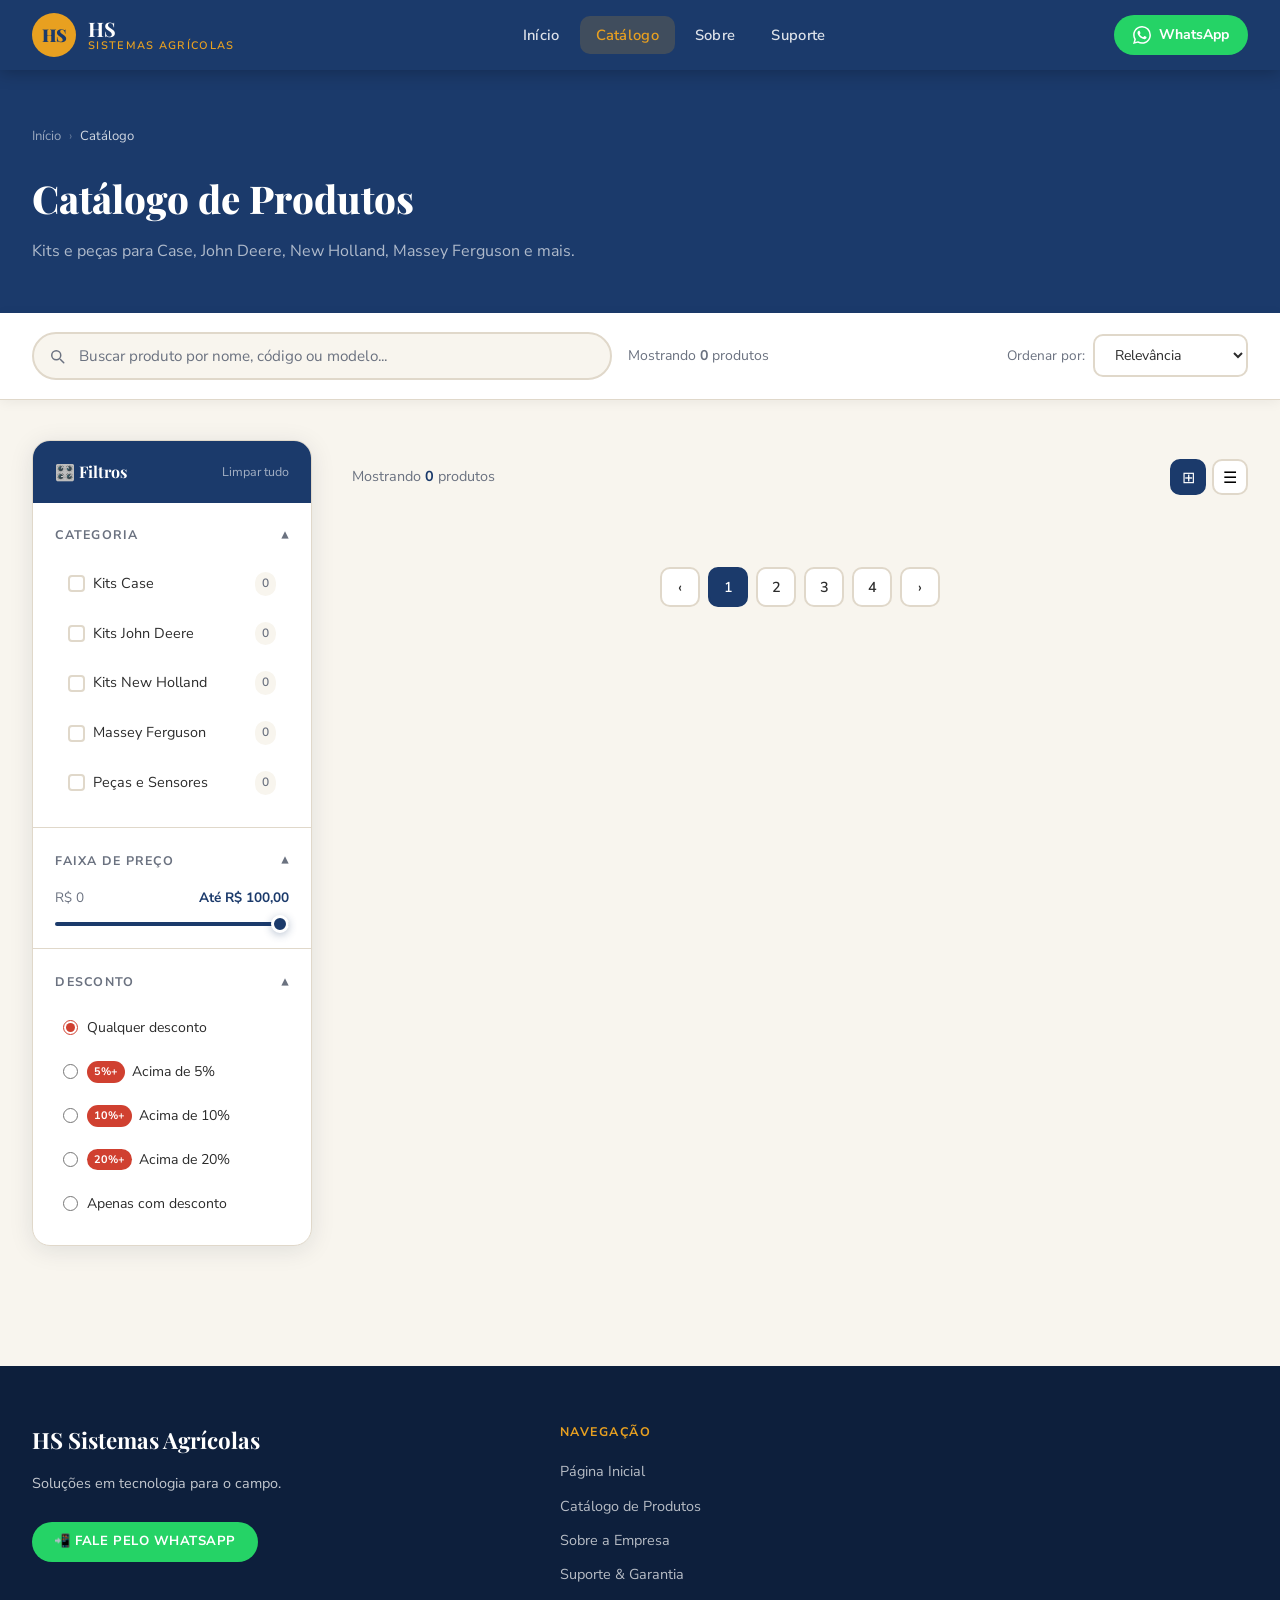
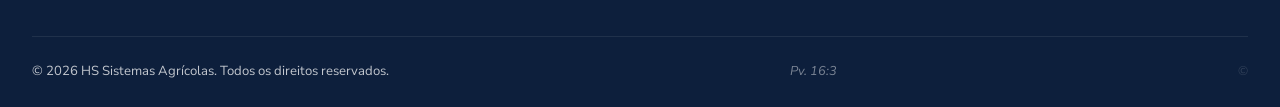
<file: catalogo.html>
﻿<!DOCTYPE html>
<html lang="pt-BR">
<head>
  <meta charset="UTF-8" />
  <meta name="viewport" content="width=device-width, initial-scale=1.0" />
  <title>Catálogo de Produtos — HS Sistemas Agrícolas</title>
  <link rel="stylesheet" href="style.css" />
  <style>
    /* =========================================
       CATÁLOGO — ESTILOS ESPECÍFICOS
       ========================================= */

    .catalogo-hero {
      background: var(--cor-primaria);
      padding: 3.5rem 2rem 3rem;
    }

    .catalogo-hero__inner {
      max-width: 1320px;
      margin: 0 auto;
    }

    .breadcrumb {
      display: flex;
      align-items: center;
      gap: 0.5rem;
      font-size: 0.82rem;
      color: rgba(255,255,255,0.55);
      margin-bottom: 1.2rem;
    }

    .breadcrumb a {
      color: rgba(255,255,255,0.55);
      transition: var(--transicao);
    }

    .breadcrumb a:hover { color: var(--cor-destaque); }
    .breadcrumb span { color: rgba(255,255,255,0.3); }

    .catalogo-hero h1 {
      font-family: var(--fonte-titulo);
      font-size: 2.4rem;
      font-weight: 800;
      color: var(--cor-branco);
      margin-bottom: 0.5rem;
    }

    .catalogo-hero p {
      color: rgba(255,255,255,0.65);
      font-size: 1rem;
    }

    /* --- BARRA DE BUSCA --- */
    .busca-bar {
      background: var(--cor-branco);
      border-bottom: 1px solid var(--cor-borda);
      padding: 1.2rem 2rem;
      position: sticky;
      top: 70px;
      z-index: 800;
      box-shadow: 0 2px 12px rgba(0,0,0,0.06);
    }

    .busca-bar__inner {
      max-width: 1320px;
      margin: 0 auto;
      display: flex;
      align-items: center;
      gap: 1rem;
    }

    .busca-input-wrap {
      flex: 1;
      position: relative;
      max-width: 580px;
    }

    .busca-input-wrap svg {
      position: absolute;
      left: 1rem;
      top: 50%;
      transform: translateY(-50%);
      width: 18px;
      height: 18px;
      fill: var(--cor-texto-suave);
      pointer-events: none;
    }

    .busca-input {
      width: 100%;
      padding: 0.75rem 1rem 0.75rem 2.8rem;
      border: 2px solid var(--cor-borda);
      border-radius: 50px;
      font-family: var(--fonte-corpo);
      font-size: 0.95rem;
      color: var(--cor-texto);
      background: var(--cor-clara);
      transition: var(--transicao);
      outline: none;
    }

    .busca-input:focus {
      border-color: var(--cor-primaria);
      background: var(--cor-branco);
      box-shadow: 0 0 0 3px rgba(27,58,107,0.1);
    }

    .busca-input::placeholder { color: var(--cor-texto-suave); }

    .busca-resultados {
      font-size: 0.88rem;
      color: var(--cor-texto-suave);
      white-space: nowrap;
    }

    .busca-ordenacao {
      display: flex;
      align-items: center;
      gap: 0.5rem;
      margin-left: auto;
    }

    .busca-ordenacao label {
      font-size: 0.85rem;
      color: var(--cor-texto-suave);
      white-space: nowrap;
    }

    .select-estilo {
      padding: 0.55rem 1rem;
      border: 2px solid var(--cor-borda);
      border-radius: var(--raio);
      font-family: var(--fonte-corpo);
      font-size: 0.88rem;
      color: var(--cor-texto);
      background: var(--cor-branco);
      cursor: pointer;
      outline: none;
      transition: var(--transicao);
    }

    .select-estilo:focus { border-color: var(--cor-primaria); }

    /* --- LAYOUT PRINCIPAL: SIDEBAR + GRID --- */
    .catalogo-main {
      max-width: 1320px;
      margin: 0 auto;
      padding: 2.5rem 2rem;
      display: grid;
      grid-template-columns: 280px 1fr;
      gap: 2.5rem;
      align-items: start;
    }

    /* --- SIDEBAR DE FILTROS --- */
    .sidebar {
      position: sticky;
      top: 140px;
      background: var(--cor-branco);
      border-radius: var(--raio-lg);
      box-shadow: var(--sombra);
      border: 1.5px solid var(--cor-borda);
      overflow: hidden;
    }

    .sidebar__header {
      background: var(--cor-primaria);
      padding: 1.1rem 1.4rem;
      display: flex;
      align-items: center;
      justify-content: space-between;
    }

    .sidebar__header h3 {
      font-family: var(--fonte-titulo);
      font-size: 1rem;
      font-weight: 700;
      color: var(--cor-branco);
    }

    .sidebar__limpar {
      font-size: 0.78rem;
      color: rgba(255,255,255,0.6);
      background: none;
      border: none;
      cursor: pointer;
      transition: var(--transicao);
      font-family: var(--fonte-corpo);
    }

    .sidebar__limpar:hover { color: var(--cor-destaque); }

    .filtro-grupo {
      padding: 1.4rem;
      border-bottom: 1px solid var(--cor-borda);
    }

    .filtro-grupo:last-child { border-bottom: none; }

    .filtro-grupo__titulo {
      font-size: 0.78rem;
      font-weight: 700;
      letter-spacing: 0.1em;
      text-transform: uppercase;
      color: var(--cor-texto-suave);
      margin-bottom: 1rem;
      display: flex;
      align-items: center;
      justify-content: space-between;
      cursor: pointer;
      user-select: none;
    }

    .filtro-grupo__titulo::after {
      content: '▾';
      font-size: 0.8rem;
      transition: transform 0.2s;
    }

    .filtro-grupo__titulo.aberto::after {
      transform: rotate(180deg);
    }

    /* Categorias */
    .filtro-cats {
      display: flex;
      flex-direction: column;
      gap: 0.4rem;
    }

    .filtro-cat-item {
      display: flex;
      align-items: center;
      justify-content: space-between;
      padding: 0.55rem 0.7rem;
      border-radius: var(--raio);
      cursor: pointer;
      transition: var(--transicao);
      border: 1.5px solid transparent;
    }

    .filtro-cat-item:hover {
      background: var(--cor-clara);
    }

    .filtro-cat-item.ativo {
      background: rgba(27,58,107,0.08);
      border-color: var(--cor-primaria);
    }

    .filtro-cat-item input[type="checkbox"] {
      display: none;
    }

    .filtro-cat-label {
      display: flex;
      align-items: center;
      gap: 0.55rem;
      font-size: 0.9rem;
      color: var(--cor-texto);
      cursor: pointer;
      flex: 1;
    }

    .filtro-cat-check {
      width: 17px;
      height: 17px;
      border: 2px solid var(--cor-borda);
      border-radius: 4px;
      display: flex;
      align-items: center;
      justify-content: center;
      flex-shrink: 0;
      transition: var(--transicao);
    }

    .filtro-cat-item.ativo .filtro-cat-check {
      background: var(--cor-primaria);
      border-color: var(--cor-primaria);
    }

    .filtro-cat-item.ativo .filtro-cat-check::after {
      content: '✓';
      color: white;
      font-size: 0.7rem;
      font-weight: 700;
    }

    .filtro-cat-count {
      font-size: 0.75rem;
      background: var(--cor-clara);
      color: var(--cor-texto-suave);
      padding: 2px 7px;
      border-radius: 50px;
      font-weight: 600;
    }

    /* Slider de preço */
    .filtro-preco {
      display: flex;
      flex-direction: column;
      gap: 0.75rem;
    }

    .filtro-preco__range {
      display: flex;
      align-items: center;
      justify-content: space-between;
      font-size: 0.85rem;
      color: var(--cor-texto-suave);
    }

    .filtro-preco__valor {
      font-weight: 700;
      color: var(--cor-primaria);
    }

    .slider-preco {
      width: 100%;
      -webkit-appearance: none;
      appearance: none;
      height: 4px;
      background: linear-gradient(to right, var(--cor-primaria) 0%, var(--cor-primaria) 60%, var(--cor-borda) 60%);
      border-radius: 2px;
      outline: none;
      cursor: pointer;
    }

    .slider-preco::-webkit-slider-thumb {
      -webkit-appearance: none;
      width: 18px;
      height: 18px;
      background: var(--cor-primaria);
      border-radius: 50%;
      border: 3px solid var(--cor-branco);
      box-shadow: 0 2px 8px rgba(27,58,107,0.3);
      cursor: pointer;
      transition: var(--transicao);
    }

    .slider-preco::-webkit-slider-thumb:hover {
      transform: scale(1.15);
    }

    /* Desconto */
    .filtro-descontos {
      display: flex;
      flex-direction: column;
      gap: 0.4rem;
    }

    .filtro-desc-item {
      display: flex;
      align-items: center;
      gap: 0.55rem;
      padding: 0.45rem 0.5rem;
      border-radius: var(--raio);
      cursor: pointer;
      transition: var(--transicao);
    }

    .filtro-desc-item:hover { background: var(--cor-clara); }

    .filtro-desc-item input {
      accent-color: var(--cor-desconto);
      width: 15px;
      height: 15px;
      cursor: pointer;
    }

    .filtro-desc-item label {
      font-size: 0.88rem;
      cursor: pointer;
      display: flex;
      align-items: center;
      gap: 0.4rem;
    }

    .desc-badge-mini {
      background: var(--cor-desconto);
      color: white;
      font-size: 0.68rem;
      font-weight: 700;
      padding: 2px 7px;
      border-radius: 50px;
    }

    /* --- GRID DE PRODUTOS --- */
    .catalogo-grid__header {
      display: flex;
      align-items: center;
      justify-content: space-between;
      margin-bottom: 1.5rem;
      flex-wrap: wrap;
      gap: 0.75rem;
    }

    .catalogo-grid__total {
      font-size: 0.9rem;
      color: var(--cor-texto-suave);
    }

    .catalogo-grid__total strong {
      color: var(--cor-primaria);
    }

    .view-toggle {
      display: flex;
      gap: 0.35rem;
    }

    .view-btn {
      width: 36px;
      height: 36px;
      border: 2px solid var(--cor-borda);
      border-radius: var(--raio);
      background: var(--cor-branco);
      cursor: pointer;
      display: flex;
      align-items: center;
      justify-content: center;
      transition: var(--transicao);
      font-size: 1rem;
    }

    .view-btn.ativo,
    .view-btn:hover {
      border-color: var(--cor-primaria);
      background: var(--cor-primaria);
      color: white;
    }

    /* Tags de filtro ativo */
    .filtros-ativos {
      display: flex;
      flex-wrap: wrap;
      gap: 0.5rem;
      margin-bottom: 1.2rem;
    }

    .filtro-tag {
      display: inline-flex;
      align-items: center;
      gap: 0.4rem;
      padding: 0.3rem 0.8rem;
      background: rgba(27,58,107,0.08);
      border: 1px solid var(--cor-primaria);
      border-radius: 50px;
      font-size: 0.8rem;
      color: var(--cor-primaria);
      font-weight: 600;
    }

    .filtro-tag button {
      background: none;
      border: none;
      color: var(--cor-primaria);
      cursor: pointer;
      font-size: 0.9rem;
      line-height: 1;
      padding: 0;
    }

    /* Paginação */
    .paginacao {
      display: flex;
      align-items: center;
      justify-content: center;
      gap: 0.5rem;
      margin-top: 3rem;
    }

    .paginacao__btn {
      width: 40px;
      height: 40px;
      border: 2px solid var(--cor-borda);
      border-radius: var(--raio);
      background: var(--cor-branco);
      font-size: 0.9rem;
      cursor: pointer;
      display: flex;
      align-items: center;
      justify-content: center;
      transition: var(--transicao);
      font-family: var(--fonte-corpo);
      font-weight: 600;
      color: var(--cor-texto);
    }

    .paginacao__btn.ativo,
    .paginacao__btn:hover {
      background: var(--cor-primaria);
      border-color: var(--cor-primaria);
      color: white;
    }

    /* RESPONSIVO */
    @media (max-width: 1024px) {
      .catalogo-main { grid-template-columns: 240px 1fr; }
    }

    @media (max-width: 768px) {
      .catalogo-main { grid-template-columns: 1fr; }
      .sidebar { position: static; }
      .busca-bar__inner { flex-wrap: wrap; }
      .busca-ordenacao { margin-left: 0; }
    }
  </style>
</head>
<body>

  <!-- HEADER -->
  <header class="header">
    <div class="header__inner">
      <a href="index.html" class="header__logo">
        <div class="header__logo-icon">HS</div>
        <div class="header__logo-text">
          <span class="header__logo-name">HS</span>
          <span class="header__logo-sub">Sistemas Agrícolas</span>
        </div>
      </a>
      <nav class="header__nav">
        <a href="index.html" class="nav__link">Início</a>
        <a href="catalogo.html" class="nav__link ativo">Catálogo</a>
        <a href="index.html#sobre" class="nav__link">Sobre</a>
        <a href="index.html#garantia" class="nav__link">Suporte</a>
      </nav>
      <a href="https://wa.me/5545999999999?text=Olá!%20Gostaria%20de%20mais%20informações." class="header__whatsapp" target="_blank">
        <svg viewBox="0 0 24 24" xmlns="http://www.w3.org/2000/svg">
          <path d="M17.472 14.382c-.297-.149-1.758-.867-2.03-.967-.273-.099-.471-.148-.67.15-.197.297-.767.966-.94 1.164-.173.199-.347.223-.644.075-.297-.15-1.255-.463-2.39-1.475-.883-.788-1.48-1.761-1.653-2.059-.173-.297-.018-.458.13-.606.134-.133.298-.347.446-.52.149-.174.198-.298.298-.497.099-.198.05-.371-.025-.52-.075-.149-.669-1.612-.916-2.207-.242-.579-.487-.5-.669-.51-.173-.008-.371-.01-.57-.01-.198 0-.52.074-.792.372-.272.297-1.04 1.016-1.04 2.479 0 1.462 1.065 2.875 1.213 3.074.149.198 2.096 3.2 5.077 4.487.709.306 1.262.489 1.694.625.712.227 1.36.195 1.871.118.571-.085 1.758-.719 2.006-1.413.248-.694.248-1.289.173-1.413-.074-.124-.272-.198-.57-.347m-5.421 7.403h-.004a9.87 9.87 0 01-5.031-1.378l-.361-.214-3.741.982.998-3.648-.235-.374a9.86 9.86 0 01-1.51-5.26c.001-5.45 4.436-9.884 9.888-9.884 2.64 0 5.122 1.03 6.988 2.898a9.825 9.825 0 012.893 6.994c-.003 5.45-4.437 9.884-9.885 9.884m8.413-18.297A11.815 11.815 0 0012.05 0C5.495 0 .16 5.335.157 11.892c0 2.096.547 4.142 1.588 5.945L.057 24l6.305-1.654a11.882 11.882 0 005.683 1.448h.005c6.554 0 11.890-5.335 11.893-11.893a11.821 11.821 0 00-3.48-8.413z"/>
        </svg>
        <span>WhatsApp</span>
      </a>
    </div>
  </header>

  <!-- HERO DO CATÁLOGO -->
  <div class="catalogo-hero">
    <div class="catalogo-hero__inner">
      <div class="breadcrumb">
        <a href="index.html">Início</a>
        <span>›</span>
        <span style="color:rgba(255,255,255,0.8)">Catálogo</span>
      </div>
      <h1>Catálogo de Produtos</h1>
      <p>Kits e peças para Case, John Deere, New Holland, Massey Ferguson e mais.</p>
    </div>
  </div>

  <!-- BARRA DE BUSCA FIXA -->
  <div class="busca-bar">
    <div class="busca-bar__inner">
      <div class="busca-input-wrap">
        <svg viewBox="0 0 24 24" xmlns="http://www.w3.org/2000/svg">
          <path d="M21 21l-4.35-4.35M17 11A6 6 0 1 1 5 11a6 6 0 0 1 12 0z" stroke="#6B7280" stroke-width="2" fill="none" stroke-linecap="round"/>
        </svg>
        <input
          type="search"
          class="busca-input"
          id="campoBusca"
          placeholder="Buscar produto por nome, código ou modelo..."
          oninput="filtrarProdutos()"
        />
      </div>

      <span class="busca-resultados" id="resultadosCount">Mostrando <strong>32</strong> produtos</span>

      <div class="busca-ordenacao">
        <label for="ordenacao">Ordenar por:</label>
        <select class="select-estilo" id="ordenacao" onchange="filtrarProdutos()">
          <option value="relevancia">Relevância</option>
          <option value="menor-preco">Menor Preço</option>
          <option value="maior-preco">Maior Preço</option>
          <option value="maior-desconto">Maior Desconto</option>
          <option value="nome-az">Nome A–Z</option>
        </select>
      </div>
    </div>
  </div>

  <!-- LAYOUT PRINCIPAL -->
  <div class="catalogo-main">

    <!-- SIDEBAR DE FILTROS -->
    <aside class="sidebar">
      <div class="sidebar__header">
        <h3>🎛️ Filtros</h3>
        <button class="sidebar__limpar" onclick="limparFiltros()">Limpar tudo</button>
      </div>

      <!-- Categorias -->
      <div class="filtro-grupo">
        <div class="filtro-grupo__titulo aberto" onclick="toggleFiltro(this)">Categoria</div>
        <div class="filtro-cats">
          <div class="filtro-cat-item ativo" onclick="toggleCategoria(this)">
            <input type="checkbox" checked />
            <label class="filtro-cat-label">
              <span class="filtro-cat-check"></span>
              Kits Case
            </label>
            <span class="filtro-cat-count">6</span>
          </div>
          <div class="filtro-cat-item" onclick="toggleCategoria(this)">
            <input type="checkbox" />
            <label class="filtro-cat-label">
              <span class="filtro-cat-check"></span>
              Kits John Deere
            </label>
            <span class="filtro-cat-count">6</span>
          </div>
          <div class="filtro-cat-item" onclick="toggleCategoria(this)">
            <input type="checkbox" />
            <label class="filtro-cat-label">
              <span class="filtro-cat-check"></span>
              Kits New Holland
            </label>
            <span class="filtro-cat-count">8</span>
          </div>
          <div class="filtro-cat-item" onclick="toggleCategoria(this)">
            <input type="checkbox" />
            <label class="filtro-cat-label">
              <span class="filtro-cat-check"></span>
              Massey Ferguson
            </label>
            <span class="filtro-cat-count">5</span>
          </div>
          <div class="filtro-cat-item" onclick="toggleCategoria(this)">
            <input type="checkbox" />
            <label class="filtro-cat-label">
              <span class="filtro-cat-check"></span>
              Peças e Sensores
            </label>
            <span class="filtro-cat-count">7</span>
          </div>
        </div>
      </div>

      <!-- Sub-categoria (tipo de cultura) -->
      <div class="filtro-grupo">
        <div class="filtro-grupo__titulo aberto" onclick="toggleFiltro(this)">Tipo de Cultura</div>
        <div class="filtro-cats">
          <div class="filtro-cat-item" onclick="toggleCategoria(this)">
            <input type="checkbox" />
            <label class="filtro-cat-label">
              <span class="filtro-cat-check"></span>
              Plataforma de Milho
            </label>
            <span class="filtro-cat-count">12</span>
          </div>
          <div class="filtro-cat-item" onclick="toggleCategoria(this)">
            <input type="checkbox" />
            <label class="filtro-cat-label">
              <span class="filtro-cat-check"></span>
              Plataforma de Soja
            </label>
            <span class="filtro-cat-count">10</span>
          </div>
          <div class="filtro-cat-item" onclick="toggleCategoria(this)">
            <input type="checkbox" />
            <label class="filtro-cat-label">
              <span class="filtro-cat-check"></span>
              Plataforma de Trigo
            </label>
            <span class="filtro-cat-count">5</span>
          </div>
          <div class="filtro-cat-item" onclick="toggleCategoria(this)">
            <input type="checkbox" />
            <label class="filtro-cat-label">
              <span class="filtro-cat-check"></span>
              Alteração de Módulo
            </label>
            <span class="filtro-cat-count">3</span>
          </div>
        </div>
      </div>

      <!-- Faixa de Preço -->
      <div class="filtro-grupo">
        <div class="filtro-grupo__titulo aberto" onclick="toggleFiltro(this)">Faixa de Preço</div>
        <div class="filtro-preco">
          <div class="filtro-preco__range">
            <span>R$ 0</span>
            <span class="filtro-preco__valor" id="precoValor">Até R$ 5.000</span>
          </div>
          <input
            type="range"
            class="slider-preco"
            id="sliderPreco"
            min="0"
            max="10000"
            value="5000"
            step="100"
            oninput="atualizarPreco(this.value)"
          />
        </div>
      </div>

      <!-- Descontos -->
      <div class="filtro-grupo">
        <div class="filtro-grupo__titulo aberto" onclick="toggleFiltro(this)">Desconto</div>
        <div class="filtro-descontos">
          <div class="filtro-desc-item">
            <input type="radio" name="desconto" id="desc-qualquer" value="qualquer" checked />
            <label for="desc-qualquer">Qualquer desconto</label>
          </div>
          <div class="filtro-desc-item">
            <input type="radio" name="desconto" id="desc-5" value="5" />
            <label for="desc-5">
              <span class="desc-badge-mini">5%+</span>
              Acima de 5%
            </label>
          </div>
          <div class="filtro-desc-item">
            <input type="radio" name="desconto" id="desc-10" value="10" />
            <label for="desc-10">
              <span class="desc-badge-mini">10%+</span>
              Acima de 10%
            </label>
          </div>
          <div class="filtro-desc-item">
            <input type="radio" name="desconto" id="desc-20" value="20" />
            <label for="desc-20">
              <span class="desc-badge-mini">20%+</span>
              Acima de 20%
            </label>
          </div>
          <div class="filtro-desc-item">
            <input type="radio" name="desconto" id="desc-apenas" value="apenas" />
            <label for="desc-apenas">Apenas com desconto</label>
          </div>
        </div>
      </div>

    </aside>

    <!-- GRID DE PRODUTOS -->
    <main>
      <!-- Tags de filtros ativos -->
      <div class="filtros-ativos" id="filtrosAtivos">
        <span class="filtro-tag">
          Kits Case
          <button onclick="this.parentElement.remove()">×</button>
        </span>
      </div>

      <div class="catalogo-grid__header">
        <span class="catalogo-grid__total">
          Mostrando <strong id="totalProdutos">32</strong> produtos
        </span>
        <div class="view-toggle">
          <button class="view-btn ativo" title="Grade" onclick="setView('grade', this)">⊞</button>
          <button class="view-btn" title="Lista" onclick="setView('lista', this)">☰</button>
        </div>
      </div>

      <div class="produtos-grid" id="produtosGrid">

        <!-- KITS CASE -->
        <a href="produto.html" class="produto-card">
          <div class="produto-card__badge">
            <span class="badge badge--destaque">⭐ Destaque</span>
          </div>
          <div class="produto-card__img-wrap">
            <img src="https://images.unsplash.com/photo-1621600411688-4be93cd68504?w=500" alt="Kit Plataforma Milho" class="produto-card__imagem" onerror="this.style.background='#e8e0d0';this.removeAttribute('src')"/>
          </div>
          <div class="produto-card__corpo">
            <span class="produto-card__codigo">Cód: 5161</span>
            <h3 class="produto-card__nome">Kit Plataforma de Milho — Case</h3>
            <span class="produto-card__categoria">Kits Case · Milho</span>
            <div class="produto-card__precos">
              <span class="preco-atual">Consulte o preço</span>
            </div>
          </div>
        </a>

        <a href="produto.html" class="produto-card">
          <div class="produto-card__badge">
            <span class="badge badge--desconto">−15%</span>
          </div>
          <div class="produto-card__img-wrap">
            <img src="https://images.unsplash.com/photo-1592982537447-7440770cbfc9?w=500" alt="Kit Plataforma Milho" class="produto-card__imagem" onerror="this.style.background='#e8e0d0';this.removeAttribute('src')"/>
          </div>
          <div class="produto-card__corpo">
            <span class="produto-card__codigo">Cód: 5162</span>
            <h3 class="produto-card__nome">Kit Plataforma de Milho (4 sensores) — Case</h3>
            <span class="produto-card__categoria">Kits Case · Milho</span>
            <div class="produto-card__precos">
              <span class="preco-original">R$ 1.800,00</span>
              <span class="preco-atual com-desconto">R$ 1.530,00</span>
            </div>
          </div>
        </a>

        <a href="produto.html" class="produto-card">
          <div class="produto-card__badge"></div>
          <div class="produto-card__img-wrap">
            <img src="https://images.unsplash.com/photo-1598965402089-897ce52e8355?w=500" alt="Kit Case" class="produto-card__imagem" onerror="this.style.background='#e8e0d0';this.removeAttribute('src')"/>
          </div>
          <div class="produto-card__corpo">
            <span class="produto-card__codigo">Cód: 5163</span>
            <h3 class="produto-card__nome">Kit Plataforma Milho c/ Controlador — Case</h3>
            <span class="produto-card__categoria">Kits Case · Milho</span>
            <div class="produto-card__precos">
              <span class="preco-atual">Consulte o preço</span>
            </div>
          </div>
        </a>

        <a href="produto.html" class="produto-card">
          <div class="produto-card__badge">
            <span class="badge badge--desconto">−10%</span>
          </div>
          <div class="produto-card__img-wrap">
            <img src="https://images.unsplash.com/photo-1559827260-dc66d52bef19?w=500" alt="Kit Soja Case" class="produto-card__imagem" onerror="this.style.background='#e8e0d0';this.removeAttribute('src')"/>
          </div>
          <div class="produto-card__corpo">
            <span class="produto-card__codigo">Cód: 5164</span>
            <h3 class="produto-card__nome">Kit Plataforma de Soja — Case 2388/2399</h3>
            <span class="produto-card__categoria">Kits Case · Soja</span>
            <div class="produto-card__precos">
              <span class="preco-original">R$ 2.200,00</span>
              <span class="preco-atual com-desconto">R$ 1.980,00</span>
            </div>
          </div>
        </a>

        <a href="produto.html" class="produto-card">
          <div class="produto-card__badge">
            <span class="badge badge--destaque">⭐ Destaque</span>
            <span class="badge badge--desconto">−20%</span>
          </div>
          <div class="produto-card__img-wrap">
            <img src="https://images.unsplash.com/photo-1625246333195-78d9c38ad449?w=500" alt="Kit Modulo Case" class="produto-card__imagem" onerror="this.style.background='#e8e0d0';this.removeAttribute('src')"/>
          </div>
          <div class="produto-card__corpo">
            <span class="produto-card__codigo">Cód: 5165</span>
            <h3 class="produto-card__nome">Kit Alteração do Módulo — Case</h3>
            <span class="produto-card__categoria">Kits Case · Módulos</span>
            <div class="produto-card__precos">
              <span class="preco-original">R$ 4.200,00</span>
              <span class="preco-atual com-desconto">R$ 3.360,00</span>
            </div>
          </div>
        </a>

        <a href="produto.html" class="produto-card">
          <div class="produto-card__badge"></div>
          <div class="produto-card__img-wrap">
            <img src="https://images.unsplash.com/photo-1571986674-9d1deb8d0b9e?w=500" alt="Kit Trigo Case" class="produto-card__imagem" onerror="this.style.background='#e8e0d0';this.removeAttribute('src')"/>
          </div>
          <div class="produto-card__corpo">
            <span class="produto-card__codigo">Cód: 5166</span>
            <h3 class="produto-card__nome">Kit Plataforma de Trigo — Case</h3>
            <span class="produto-card__categoria">Kits Case · Trigo</span>
            <div class="produto-card__precos">
              <span class="preco-atual">Consulte o preço</span>
            </div>
          </div>
        </a>

        <!-- Sensor de Perda -->
        <a href="produto.html" class="produto-card">
          <div class="produto-card__badge">
            <span class="badge badge--destaque">⭐ Destaque</span>
          </div>
          <div class="produto-card__img-wrap">
            <img src="https://images.unsplash.com/photo-1558618666-fcd25c85cd64?w=500" alt="Sensor de Perda" class="produto-card__imagem" onerror="this.style.background='#e8e0d0';this.removeAttribute('src')"/>
          </div>
          <div class="produto-card__corpo">
            <span class="produto-card__codigo">Cód: 5186</span>
            <h3 class="produto-card__nome">Sensor de Perda</h3>
            <span class="produto-card__categoria">Peças · Sensores</span>
            <div class="produto-card__precos">
              <span class="preco-atual">Consulte o preço</span>
            </div>
          </div>
        </a>

        <!-- Controlador -->
        <a href="produto.html" class="produto-card">
          <div class="produto-card__badge">
            <span class="badge badge--destaque">⭐ Destaque</span>
          </div>
          <div class="produto-card__img-wrap">
            <img src="https://images.unsplash.com/photo-1518770660439-4636190af475?w=500" alt="Controlador" class="produto-card__imagem" onerror="this.style.background='#e8e0d0';this.removeAttribute('src')"/>
          </div>
          <div class="produto-card__corpo">
            <span class="produto-card__codigo">Cód: 5190</span>
            <h3 class="produto-card__nome">Controlador Eletrônico de Plataforma</h3>
            <span class="produto-card__categoria">Peças · Controladores</span>
            <div class="produto-card__precos">
              <span class="preco-atual">Consulte o preço</span>
            </div>
          </div>
        </a>

      </div><!-- /produtos-grid -->

      <!-- Paginação -->
      <div class="paginacao">
        <button class="paginacao__btn">‹</button>
        <button class="paginacao__btn ativo">1</button>
        <button class="paginacao__btn">2</button>
        <button class="paginacao__btn">3</button>
        <button class="paginacao__btn">4</button>
        <button class="paginacao__btn">›</button>
      </div>

    </main>
  </div><!-- /catalogo-main -->


  <!-- FOOTER -->
  <footer class="footer">
    <div class="footer__inner">
      <div class="footer__brand">
        <h3>HS Sistemas Agrícolas</h3>
        <p>Soluções em tecnologia para o campo. Kits para Case, John Deere, New Holland, Massey Ferguson e muito mais.</p>
        <br>
        <a href="https://wa.me/5545999999999" class="btn btn--whatsapp" target="_blank" style="font-size:0.82rem; padding:0.6rem 1.4rem; width:fit-content">
          📲 Fale pelo WhatsApp
        </a>
      </div>
      <div class="footer__col">
        <h4>Navegação</h4>
        <ul>
          <li><a href="index.html">Página Inicial</a></li>
          <li><a href="catalogo.html">Catálogo de Produtos</a></li>
          <li><a href="index.html#sobre">Sobre a Empresa</a></li>
          <li><a href="index.html#garantia">Suporte & Garantia</a></li>
        </ul>
      </div>
      </div>
    <div class="footer__bottom">
      <span>© 2026 HS Sistemas Agrícolas. Todos os direitos reservados.</span>
      <span class="footer__versicle">Pv. 16:3</span>
      <a href="admin/login.html" class="footer__admin-link" title="">©</a>
    </div>
  </footer>

    <script src="site-dinamico.js"></script></body>
</html>
</file>
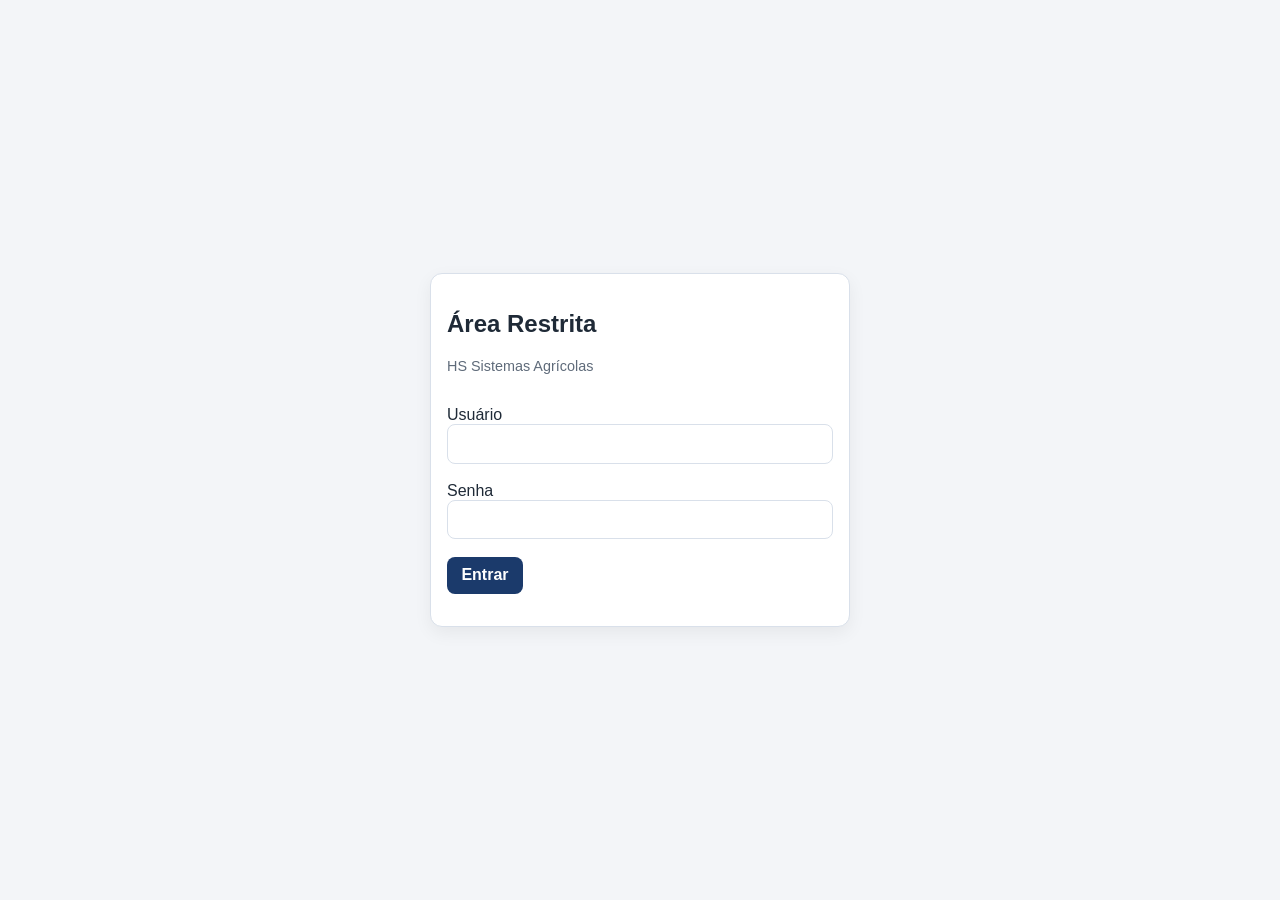
<file: admin/categorias.html>
﻿<!doctype html><html lang='pt-BR'><head><meta charset='UTF-8'><meta name='viewport' content='width=device-width, initial-scale=1'><title>Categorias</title><link rel='stylesheet' href='style-admin.css'><script src='admin.js' defer></script></head><body><div class='layout'><aside class='side'><h3>Admin HS</h3><a href='dashboard.html'>🏠 Dashboard</a><a href='produtos.html'>📦 Produtos</a><a class='active' href='categorias.html'>🏷️ Categorias</a><a href='configuracoes.html'>⚙️ Configurações</a><a href='#' data-logout>🚪 Sair</a></aside><main class='main'><h1>Categorias</h1><div class='row'><section class='card'><h3 id='catFormTitle'>Nova categoria</h3><label>Nome</label><input id='catNome'><br><br><label>Slug</label><input id='catSlug'><br><br><label>Emoji</label><input id='catEmoji' placeholder='🔴'><br><br><label>Descrição</label><textarea id='catDescricao' rows='3'></textarea><br><br><div class='toolbar'><button id='salvarCat' type='button'>Salvar categoria</button><button id='limparCat' type='button'>Limpar</button></div><input id='catId' type='hidden'></section><section><table class='table'><thead><tr><th>Nome</th><th>Slug</th><th>Emoji</th><th>Descrição</th><th>Produtos</th><th>Ações</th></tr></thead><tbody id='tbCats'></tbody></table></section></div></main></div></body></html>
</file>
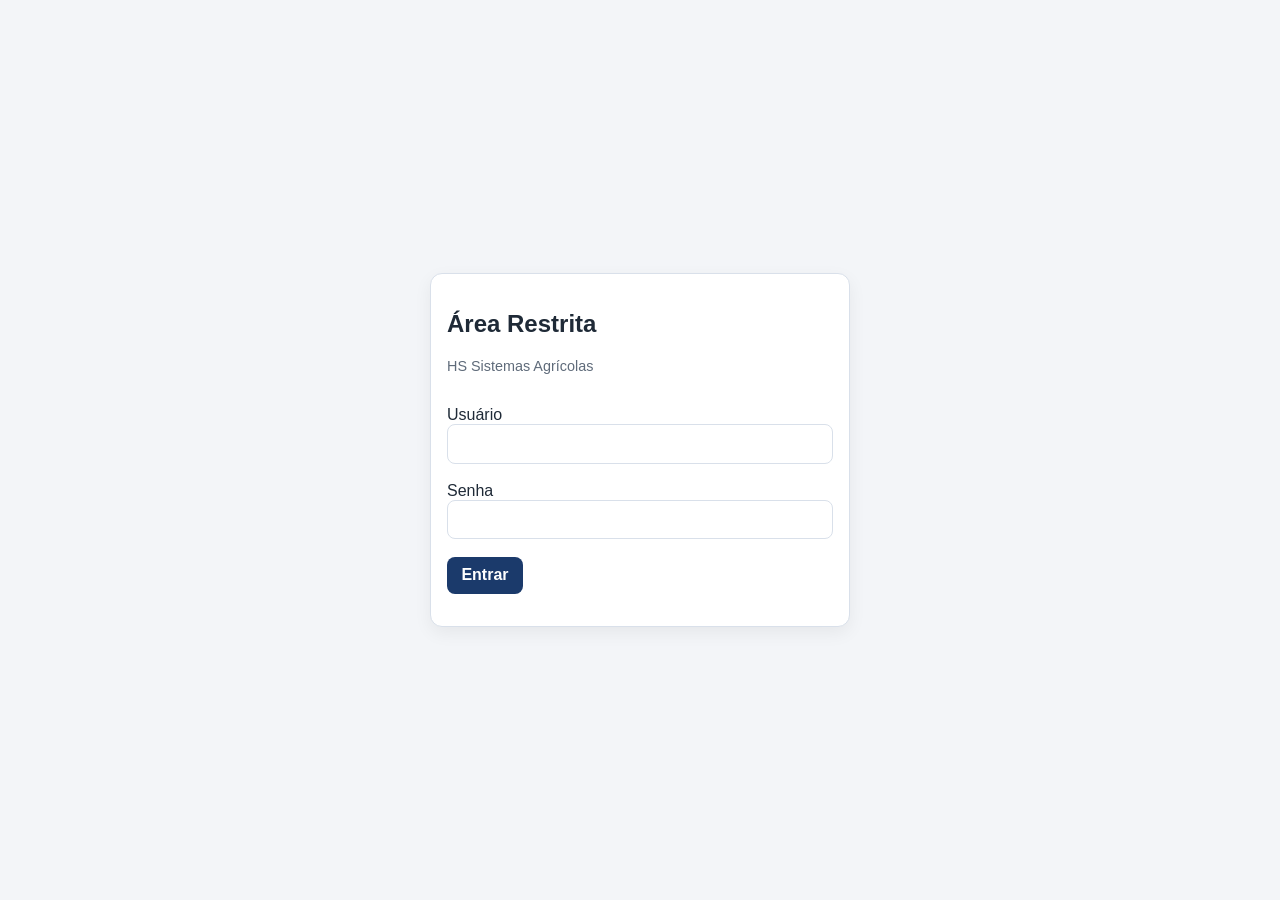
<file: admin/configuracoes.html>
﻿<!doctype html><html lang='pt-BR'><head><meta charset='UTF-8'><meta name='viewport' content='width=device-width, initial-scale=1'><title>Configurações</title><link rel='stylesheet' href='style-admin.css'><script src='admin.js' defer></script></head><body><div class='layout'><aside class='side'><h3>Admin HS</h3><a href='dashboard.html'>🏠 Dashboard</a><a href='produtos.html'>📦 Produtos</a><a href='categorias.html'>🏷️ Categorias</a><a class='active' href='configuracoes.html'>⚙️ Configurações</a><a href='#' data-logout>🚪 Sair</a></aside><main class='main'><h1>Configurações</h1><form id='formConfig' class='card'><h3>Identidade</h3><div class='row'><div><label>Nome da empresa</label><input id='nomeEmpresa'></div><div><label>WhatsApp</label><input id='whatsapp'></div></div><br><label>Descrição</label><textarea id='descricaoEmpresa' rows='3'></textarea><br><br><label>Versículo/Slogan</label><input id='versiculo'><br><br><h3>Paleta</h3><div class='row'><div><label>Cor Principal</label><input id='corPrimaria' type='color'></div><div><label>Cor Destaque</label><input id='corDestaque' type='color'></div></div><br><label>Cor Escura</label><input id='corEscura' type='color'><br><br><h3>Credenciais</h3><div class='row'><div><label>Usuário</label><input id='usuario'></div><div><label>Nova senha</label><input id='novaSenha' type='password'></div></div><br><label>Confirmar nova senha</label><input id='confirmarSenha' type='password'><br><br><button>Salvar Configurações</button><p id='msg' class='muted'></p></form></main></div></body></html>
</file>
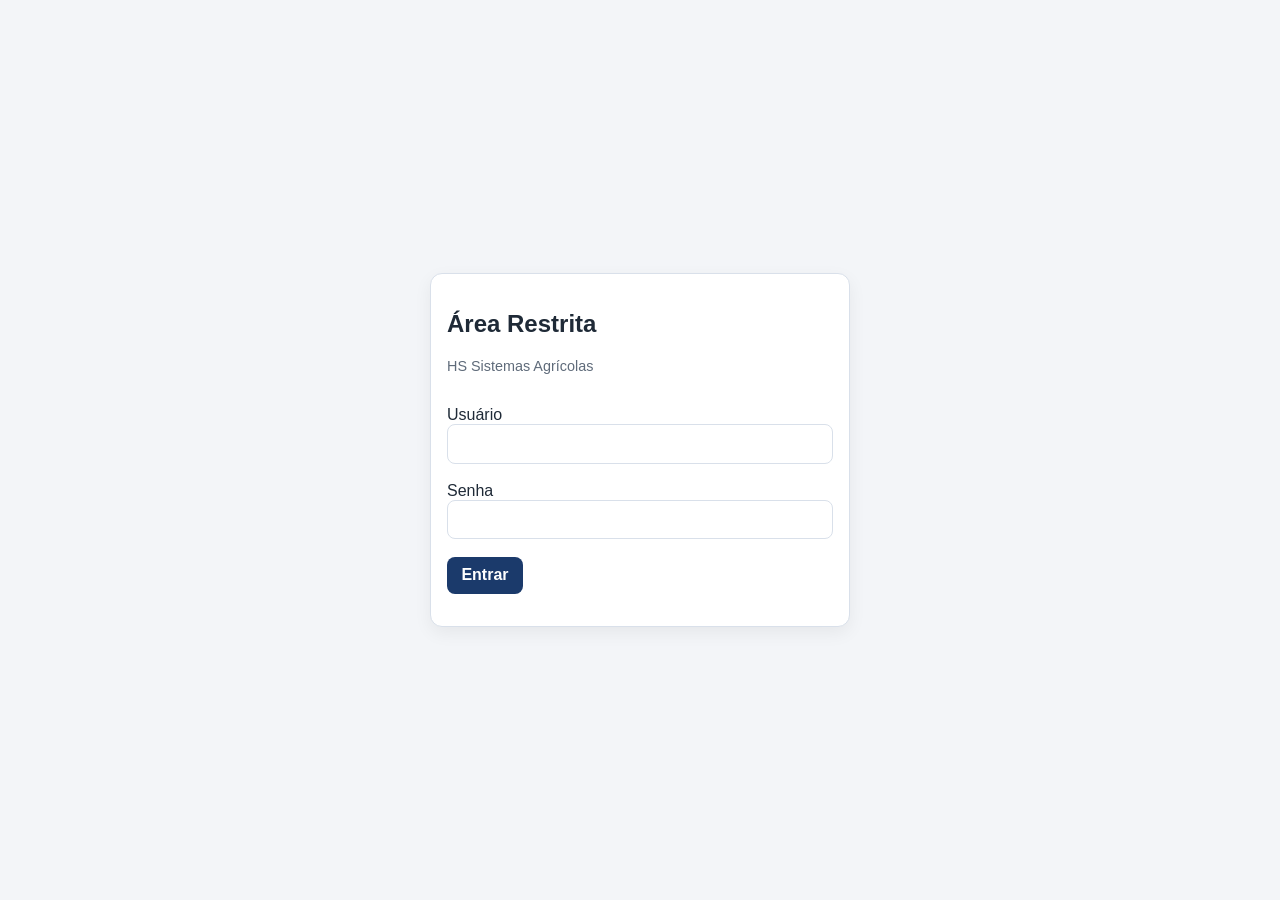
<file: admin/dashboard.html>
﻿<!doctype html><html lang='pt-BR'><head><meta charset='UTF-8'><meta name='viewport' content='width=device-width, initial-scale=1'><title>Dashboard</title><link rel='stylesheet' href='style-admin.css'><script src='admin.js' defer></script></head><body><div class='layout'><aside class='side'><h3>Admin HS</h3><a class='active' href='dashboard.html'>🏠 Dashboard</a><a href='produtos.html'>📦 Produtos</a><a href='categorias.html'>🏷️ Categorias</a><a href='configuracoes.html'>⚙️ Configurações</a><a href='#' data-logout>🚪 Sair</a></aside><main class='main'><h1>Dashboard</h1><div id='kpis' class='cards'></div><div class='toolbar'><a href='produto-form.html'><button>Adicionar Produto</button></a><a href='categorias.html'><button>Nova Categoria</button></a><a href='../index.html' target='_blank'><button>Ver Site</button></a></div></main></div></body></html>
</file>
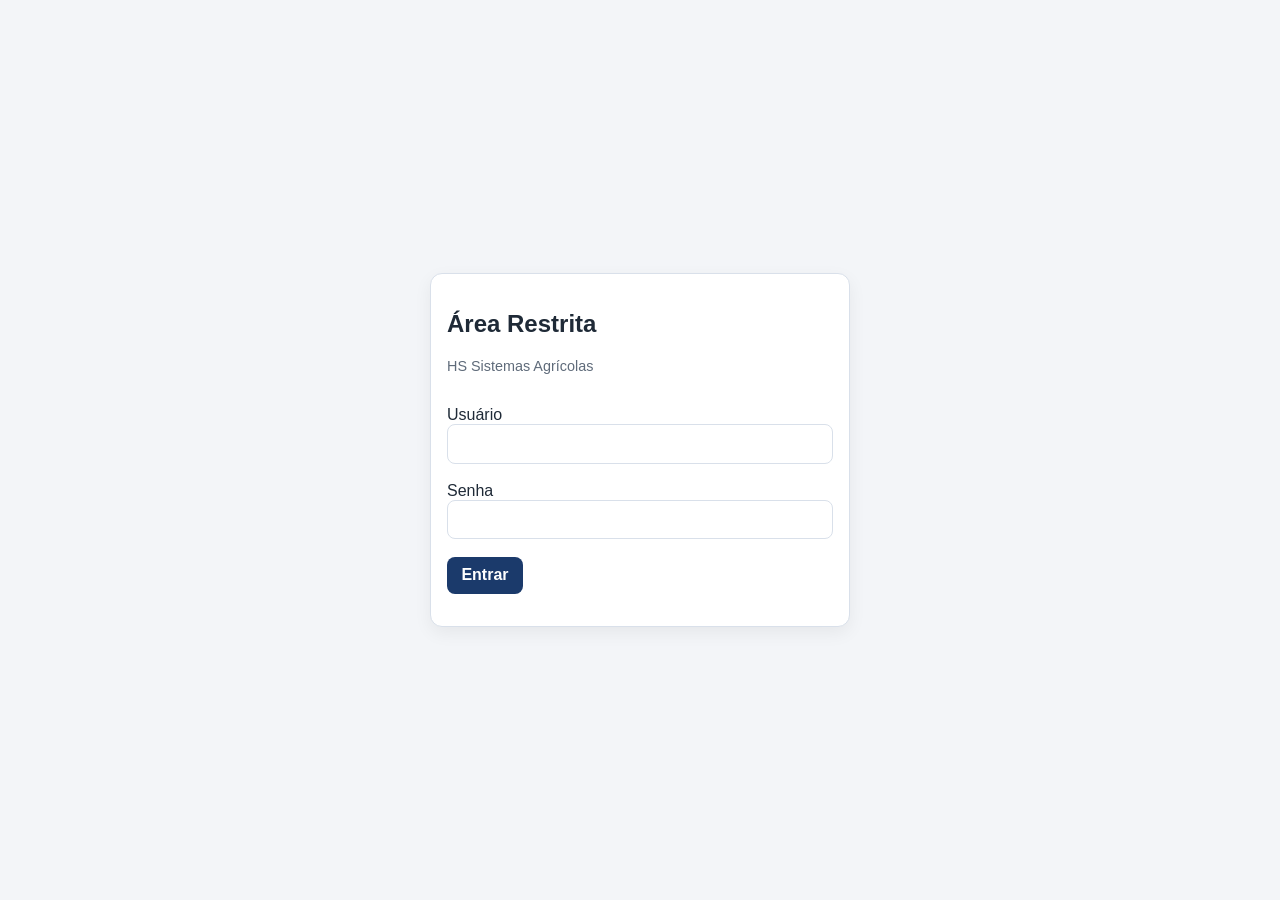
<file: admin/login.html>
﻿<!doctype html><html lang='pt-BR'><head><meta charset='UTF-8'><meta name='viewport' content='width=device-width, initial-scale=1'><title>Área Restrita</title><link rel='stylesheet' href='style-admin.css'><script src='admin.js' defer></script></head><body class='auth'><form id='formLogin' class='card' style='width:min(420px,92vw)'><h2>Área Restrita</h2><p class='muted'>HS Sistemas Agrícolas</p><br><label>Usuário</label><input id='usuario' required><br><br><label>Senha</label><input id='senha' type='password' required><br><br><button>Entrar</button><p id='erro' style='color:#c0392b;margin-top:.6rem'></p></form></body></html>
</file>
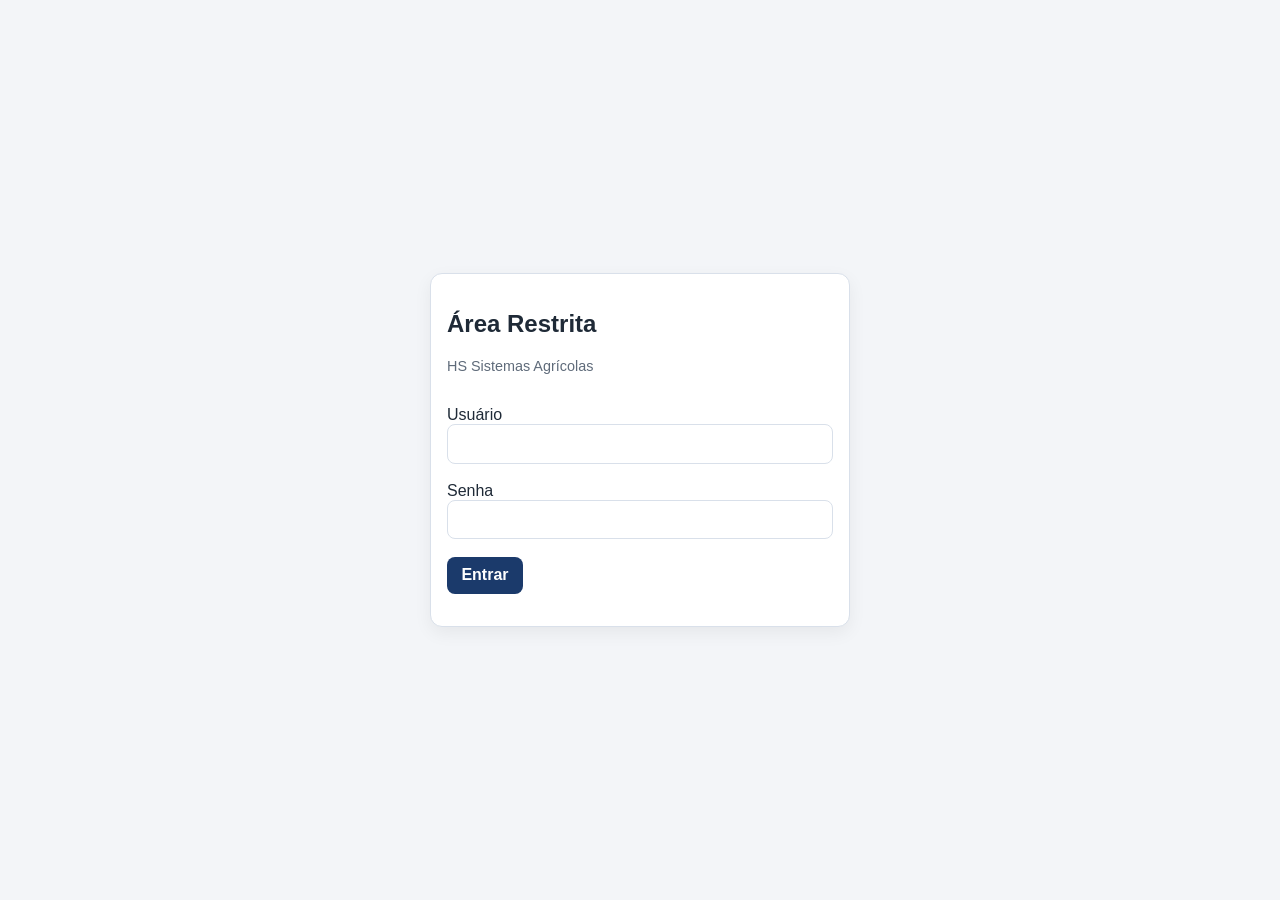
<file: admin/produto-form.html>
﻿<!doctype html><html lang='pt-BR'><head><meta charset='UTF-8'><meta name='viewport' content='width=device-width, initial-scale=1'><title>Produto</title><link rel='stylesheet' href='style-admin.css'><script src='admin.js' defer></script></head><body><div class='layout'><aside class='side'><h3>Admin HS</h3><a href='dashboard.html'>🏠 Dashboard</a><a class='active' href='produtos.html'>📦 Produtos</a><a href='categorias.html'>🏷️ Categorias</a><a href='configuracoes.html'>⚙️ Configurações</a><a href='#' data-logout>🚪 Sair</a></aside><main class='main'><h1>Produto</h1><form id='formProduto' class='card'><div class='row'><div><label>Nome</label><input id='nome' required></div><div><label>Código</label><input id='codigo' required></div></div><br><label>Descrição</label><textarea id='descricao' rows='4'></textarea><br><br><label>Categorias</label><div id='catsWrap' class='card' style='padding:.7rem'></div><a href='categorias.html'><button type='button' id='novaCat' style='margin-top:.5rem'>Gerenciar categorias</button></a><br><br><div class='row'><div><label>Preço Original</label><input id='precoOriginal' type='number' step='0.01' min='0'></div><div><label>Desconto (%)</label><input id='desconto' type='number' min='0' max='100' value='0'></div></div><br><label>Preço Final</label><input id='precoFinal' disabled><br><br><label><input id='destaque' type='checkbox'> Mostrar em destaque na home</label><br><br><label>Imagens</label><div class='toolbar'><input id='imagemArquivo' type='file' accept='image/*'><button type='button' id='addImg'>Adicionar imagem</button></div><div id='listaImgs' class='muted'></div><br><label>Vídeo (URL embed)</label><div class='toolbar'><input id='videoUrl'><button type='button' id='addVid'>+ Adicionar vídeo</button></div><div id='listaVids' class='muted'></div><br><div class='toolbar'><button>Salvar Produto</button><a href='produtos.html'><button type='button'>Cancelar</button></a><button type='button' class='danger' id='excluir'>Excluir</button></div></form></main></div></body></html>
</file>
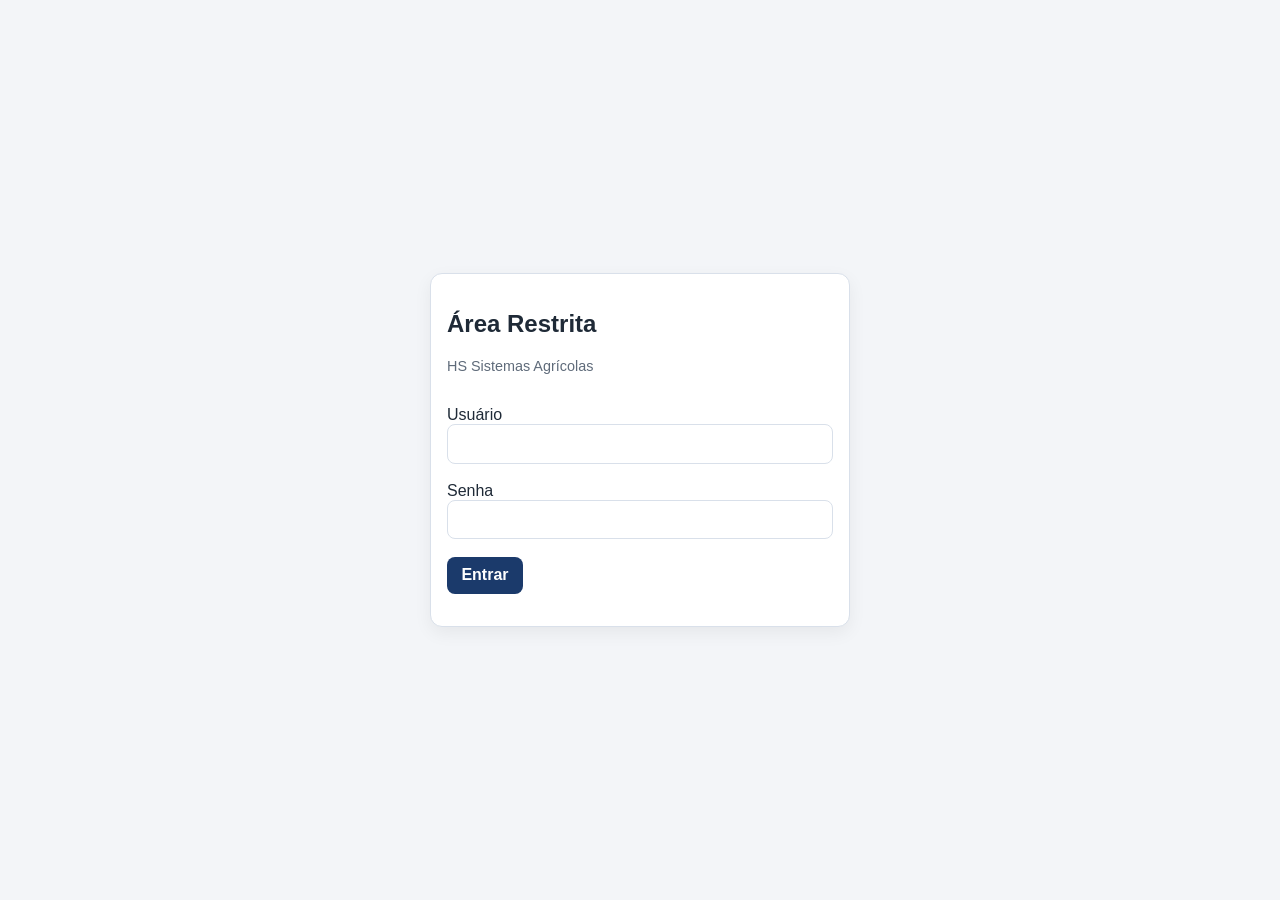
<file: admin/produtos.html>
﻿<!doctype html><html lang='pt-BR'><head><meta charset='UTF-8'><meta name='viewport' content='width=device-width, initial-scale=1'><title>Produtos</title><link rel='stylesheet' href='style-admin.css'><script src='admin.js' defer></script></head><body><div class='layout'><aside class='side'><h3>Admin HS</h3><a href='dashboard.html'>🏠 Dashboard</a><a class='active' href='produtos.html'>📦 Produtos</a><a href='categorias.html'>🏷️ Categorias</a><a href='configuracoes.html'>⚙️ Configurações</a><a href='#' data-logout>🚪 Sair</a></aside><main class='main'><h1>Produtos</h1><div class='toolbar'><input id='q' placeholder='Buscar por nome/código'><select id='ord'><option value='nome'>Nome</option><option value='preco'>Preço</option><option value='desconto'>Desconto</option><option value='destaque'>Destaque</option></select><a href='produto-form.html'><button>Novo Produto</button></a></div><table class='table'><thead><tr><th>Img</th><th>Produto</th><th>Categorias</th><th>Preço</th><th>Desc%</th><th>Final</th><th>Destaque</th><th>Ações</th></tr></thead><tbody id='tbProdutos'></tbody></table></main></div></body></html>
</file>
<file: style.css>
﻿/* ========================================
   HS SISTEMAS AGRÍCOLAS — DESIGN SYSTEM
   Variáveis CSS controláveis pelo admin
   ======================================== */

@import url('https://fonts.googleapis.com/css2?family=Playfair+Display:wght@700;800;900&family=Nunito+Sans:wght@300;400;600;700&display=swap');

:root {
  /* === PALETA DE CORES (configurável pelo admin) === */
  --cor-primaria: #1B3A6B;       /* Azul marinho */
  --cor-destaque: #E8A020;       /* Dourado */
  --cor-escura: #0D1F3C;         /* Azul escuro */
  --cor-clara: #F8F5EE;          /* Bege claro */
  --cor-texto: #2C2C2C;
  --cor-texto-suave: #6B7280;
  --cor-borda: #E0D8CA;
  --cor-branco: #FFFFFF;
  --cor-desconto: #D04030;

  /* === TIPOGRAFIA === */
  --fonte-titulo: 'Playfair Display', Georgia, serif;
  --fonte-corpo: 'Nunito Sans', 'Segoe UI', sans-serif;

  /* === ESPAÇAMENTOS / SOMBRAS === */
  --raio: 10px;
  --raio-lg: 18px;
  --sombra: 0 4px 24px rgba(13, 31, 60, 0.10);
  --sombra-hover: 0 8px 36px rgba(13, 31, 60, 0.18);
  --transicao: 0.28s ease;
}

/* ========================================
   RESET & BASE
   ======================================== */
*, *::before, *::after { box-sizing: border-box; margin: 0; padding: 0; }

html { scroll-behavior: smooth; font-size: 16px; }

body {
  font-family: var(--fonte-corpo);
  color: var(--cor-texto);
  background: var(--cor-clara);
  line-height: 1.65;
  -webkit-font-smoothing: antialiased;
}

a { text-decoration: none; color: inherit; }
img { display: block; max-width: 100%; }
ul { list-style: none; }

/* ========================================
   HEADER / NAVBAR
   ======================================== */
.header {
  position: sticky;
  top: 0;
  z-index: 900;
  background: var(--cor-primaria);
  box-shadow: 0 2px 16px rgba(0,0,0,0.25);
}

.header__inner {
  max-width: 1320px;
  margin: 0 auto;
  padding: 0 2rem;
  height: 70px;
  display: flex;
  align-items: center;
  justify-content: space-between;
  gap: 2rem;
}

.header__logo {
  display: flex;
  align-items: center;
  gap: 0.75rem;
}

.header__logo-icon {
  width: 44px;
  height: 44px;
  background: var(--cor-destaque);
  border-radius: 50%;
  display: flex;
  align-items: center;
  justify-content: center;
  font-family: var(--fonte-titulo);
  font-size: 1.1rem;
  font-weight: 900;
  color: var(--cor-primaria);
  letter-spacing: -0.5px;
  flex-shrink: 0;
}

.header__logo-text {
  display: flex;
  flex-direction: column;
  line-height: 1.1;
}

.header__logo-name {
  font-family: var(--fonte-titulo);
  font-size: 1.25rem;
  font-weight: 700;
  color: var(--cor-branco);
  letter-spacing: 0.02em;
}

.header__logo-sub {
  font-size: 0.68rem;
  font-weight: 600;
  color: var(--cor-destaque);
  letter-spacing: 0.12em;
  text-transform: uppercase;
}

.header__nav {
  display: flex;
  align-items: center;
  gap: 0.25rem;
}

.nav__link {
  padding: 0.45rem 1rem;
  border-radius: var(--raio);
  font-size: 0.92rem;
  font-weight: 600;
  color: rgba(255,255,255,0.85);
  transition: var(--transicao);
  letter-spacing: 0.02em;
}

.nav__link:hover,
.nav__link.ativo {
  background: rgba(232,160,32,0.18);
  color: var(--cor-destaque);
}

.header__whatsapp {
  display: flex;
  align-items: center;
  gap: 0.5rem;
  padding: 0.5rem 1.2rem;
  background: #25D366;
  color: white;
  border-radius: 50px;
  font-size: 0.88rem;
  font-weight: 700;
  transition: var(--transicao);
  white-space: nowrap;
}

.header__whatsapp:hover {
  background: #1dba58;
  transform: translateY(-1px);
  box-shadow: 0 4px 16px rgba(37,211,102,0.4);
}

.header__whatsapp svg {
  width: 18px;
  height: 18px;
  fill: white;
}

/* ========================================
   FOOTER
   ======================================== */
.footer {
  background: var(--cor-escura);
  color: rgba(255,255,255,0.75);
  padding: 3.5rem 2rem 1.5rem;
  margin-top: 5rem;
}

.footer__inner {
  max-width: 1320px;
  margin: 0 auto;
  display: grid;
  grid-template-columns: 1.5fr 1fr 1fr;
  gap: 3rem;
  margin-bottom: 2.5rem;
}

.footer__brand h3 {
  font-family: var(--fonte-titulo);
  font-size: 1.4rem;
  color: var(--cor-branco);
  margin-bottom: 0.75rem;
}

.footer__brand p {
  font-size: 0.9rem;
  line-height: 1.7;
  max-width: 300px;
}

.footer__col h4 {
  font-size: 0.78rem;
  font-weight: 700;
  letter-spacing: 0.12em;
  text-transform: uppercase;
  color: var(--cor-destaque);
  margin-bottom: 1rem;
}

.footer__col ul li {
  margin-bottom: 0.5rem;
}

.footer__col ul li a {
  font-size: 0.9rem;
  color: rgba(255,255,255,0.7);
  transition: var(--transicao);
}

.footer__col ul li a:hover {
  color: var(--cor-destaque);
}

.footer__bottom {
  max-width: 1320px;
  margin: 0 auto;
  padding-top: 1.5rem;
  border-top: 1px solid rgba(255,255,255,0.08);
  display: flex;
  align-items: center;
  justify-content: space-between;
  font-size: 0.82rem;
}

.footer__versicle {
  font-style: italic;
  color: rgba(255,255,255,0.45);
  font-size: 0.8rem;
}

/* Acesso discreto ao admin — aparência de copyright */
.footer__admin-link {
  color: rgba(255,255,255,0.15);
  font-size: 0.78rem;
  transition: color 0.4s;
  cursor: pointer;
}

.footer__admin-link:hover {
  color: rgba(232,160,32,0.6);
}

/* ========================================
   COMPONENTE: CARTÃO DE PRODUTO
   ======================================== */
.produto-card {
  background: var(--cor-branco);
  border-radius: var(--raio-lg);
  overflow: hidden;
  box-shadow: var(--sombra);
  transition: var(--transicao);
  display: flex;
  flex-direction: column;
  cursor: pointer;
  border: 1.5px solid var(--cor-borda);
  position: relative;
}

.produto-card:hover {
  transform: translateY(-5px);
  box-shadow: var(--sombra-hover);
  border-color: var(--cor-destaque);
}

.produto-card__badge {
  position: absolute;
  top: 12px;
  left: 12px;
  z-index: 2;
  display: flex;
  gap: 6px;
  flex-wrap: wrap;
}

.badge {
  display: inline-block;
  padding: 3px 10px;
  border-radius: 50px;
  font-size: 0.72rem;
  font-weight: 700;
  letter-spacing: 0.04em;
  text-transform: uppercase;
}

.badge--destaque {
  background: var(--cor-primaria);
  color: var(--cor-branco);
}

.badge--desconto {
  background: var(--cor-desconto);
  color: var(--cor-branco);
}

.produto-card__imagem {
  width: 100%;
  aspect-ratio: 4/3;
  object-fit: cover;
  background: #f0ece3;
  transition: transform 0.4s ease;
}

.produto-card:hover .produto-card__imagem {
  transform: scale(1.04);
}

.produto-card__img-wrap {
  overflow: hidden;
  flex-shrink: 0;
}

.produto-card__corpo {
  padding: 1.1rem 1.2rem 1.3rem;
  display: flex;
  flex-direction: column;
  gap: 0.4rem;
  flex: 1;
}

.produto-card__codigo {
  font-size: 0.72rem;
  font-weight: 700;
  letter-spacing: 0.1em;
  text-transform: uppercase;
  color: var(--cor-texto-suave);
}

.produto-card__nome {
  font-family: var(--fonte-titulo);
  font-size: 1rem;
  font-weight: 700;
  color: var(--cor-primaria);
  line-height: 1.3;
}

.produto-card__categoria {
  font-size: 0.78rem;
  color: var(--cor-texto-suave);
}

.produto-card__precos {
  margin-top: auto;
  padding-top: 0.75rem;
  display: flex;
  align-items: baseline;
  gap: 0.6rem;
  flex-wrap: wrap;
}

.preco-original {
  font-size: 0.82rem;
  color: var(--cor-texto-suave);
  text-decoration: line-through;
}

.preco-atual {
  font-size: 1.2rem;
  font-weight: 700;
  color: var(--cor-primaria);
}

.preco-atual.com-desconto {
  color: var(--cor-desconto);
}

/* ========================================
   SEÇÃO: TÍTULOS PADRÃO
   ======================================== */
.secao-titulo {
  text-align: center;
  margin-bottom: 3rem;
}

.secao-titulo__sub {
  display: inline-block;
  font-size: 0.78rem;
  font-weight: 700;
  letter-spacing: 0.14em;
  text-transform: uppercase;
  color: var(--cor-destaque);
  margin-bottom: 0.6rem;
}

.secao-titulo h2 {
  font-family: var(--fonte-titulo);
  font-size: 2.2rem;
  font-weight: 800;
  color: var(--cor-primaria);
  line-height: 1.2;
}

.secao-titulo p {
  color: var(--cor-texto-suave);
  margin-top: 0.75rem;
  max-width: 560px;
  margin-left: auto;
  margin-right: auto;
}

/* ========================================
   UTILITÁRIOS
   ======================================== */
.container {
  max-width: 1320px;
  margin: 0 auto;
  padding: 0 2rem;
}

.btn {
  display: inline-flex;
  align-items: center;
  gap: 0.5rem;
  padding: 0.75rem 1.8rem;
  border-radius: 50px;
  font-family: var(--fonte-corpo);
  font-size: 0.92rem;
  font-weight: 700;
  border: none;
  cursor: pointer;
  transition: var(--transicao);
  letter-spacing: 0.04em;
  text-transform: uppercase;
}

.btn--primario {
  background: var(--cor-primaria);
  color: var(--cor-branco);
}

.btn--primario:hover {
  background: var(--cor-escura);
  transform: translateY(-2px);
  box-shadow: 0 6px 20px rgba(27,58,107,0.35);
}

.btn--destaque {
  background: var(--cor-destaque);
  color: var(--cor-primaria);
}

.btn--destaque:hover {
  background: #d49018;
  transform: translateY(-2px);
  box-shadow: 0 6px 20px rgba(232,160,32,0.4);
}

.btn--whatsapp {
  background: #25D366;
  color: white;
  font-size: 1rem;
  padding: 1rem 2.5rem;
}

.btn--whatsapp:hover {
  background: #1dba58;
  transform: translateY(-2px);
  box-shadow: 0 8px 24px rgba(37,211,102,0.35);
}

.btn--outline {
  background: transparent;
  border: 2px solid var(--cor-primaria);
  color: var(--cor-primaria);
}

.btn--outline:hover {
  background: var(--cor-primaria);
  color: var(--cor-branco);
}

/* Divisor decorativo */
.divisor {
  width: 48px;
  height: 3px;
  background: var(--cor-destaque);
  border-radius: 2px;
  display: block;
}

/* Grid de produtos */
.produtos-grid {
  display: grid;
  grid-template-columns: repeat(auto-fill, minmax(260px, 1fr));
  gap: 1.6rem;
}

/* ========================================
   RESPONSIVO BASE
   ======================================== */
@media (max-width: 900px) {
  .footer__inner { grid-template-columns: 1fr 1fr; }
  .header__whatsapp span { display: none; }
  .header__nav .nav__link:not(.ativo) { display: none; }
}

@media (max-width: 600px) {
  .footer__inner { grid-template-columns: 1fr; gap: 2rem; }
  .secao-titulo h2 { font-size: 1.7rem; }
  .header__inner { padding: 0 1rem; }
}
</file>
<file: admin/style-admin.css>
﻿:root{--bg:#f3f5f8;--card:#fff;--line:#d9e0ea;--ink:#1f2a37;--muted:#5f6b7a;--brand:#1B3A6B;--ok:#0b8f53;--danger:#c0392b}
*{box-sizing:border-box}body{margin:0;font-family:'Segoe UI',sans-serif;background:var(--bg);color:var(--ink)}a{text-decoration:none;color:inherit}
.auth{min-height:100vh;display:grid;place-items:center}.card{background:var(--card);border:1px solid var(--line);border-radius:12px;padding:1rem;box-shadow:0 6px 18px rgba(0,0,0,.06)}
input,select,textarea,button{font:inherit}input,select,textarea{width:100%;padding:.6rem;border:1px solid var(--line);border-radius:8px}button{padding:.6rem .9rem;border:0;border-radius:8px;cursor:pointer;background:var(--brand);color:#fff;font-weight:700}
.layout{display:grid;grid-template-columns:250px 1fr;min-height:100vh}.side{background:#0f213f;color:#fff;padding:1rem}.side a{display:block;padding:.6rem;border-radius:8px;margin:.2rem 0}.side a:hover,.side a.active{background:rgba(232,160,32,.2);color:#E8A020}.main{padding:1rem}
.cards{display:grid;grid-template-columns:repeat(4,1fr);gap:.7rem}.kpi{background:#fff;border:1px solid var(--line);border-radius:10px;padding:.8rem}
.table{width:100%;border-collapse:collapse;background:#fff;border:1px solid var(--line)}.table th,.table td{padding:.55rem;border-bottom:1px solid var(--line);text-align:left;font-size:.9rem}
.row{display:grid;grid-template-columns:1fr 1fr;gap:.7rem}.toolbar{display:flex;gap:.5rem;flex-wrap:wrap;margin:.7rem 0}.muted{color:var(--muted);font-size:.9rem}.danger{background:var(--danger)}.ok{background:var(--ok)}
@media(max-width:980px){.layout{grid-template-columns:1fr}.cards{grid-template-columns:1fr 1fr}.row{grid-template-columns:1fr}}
</file>
